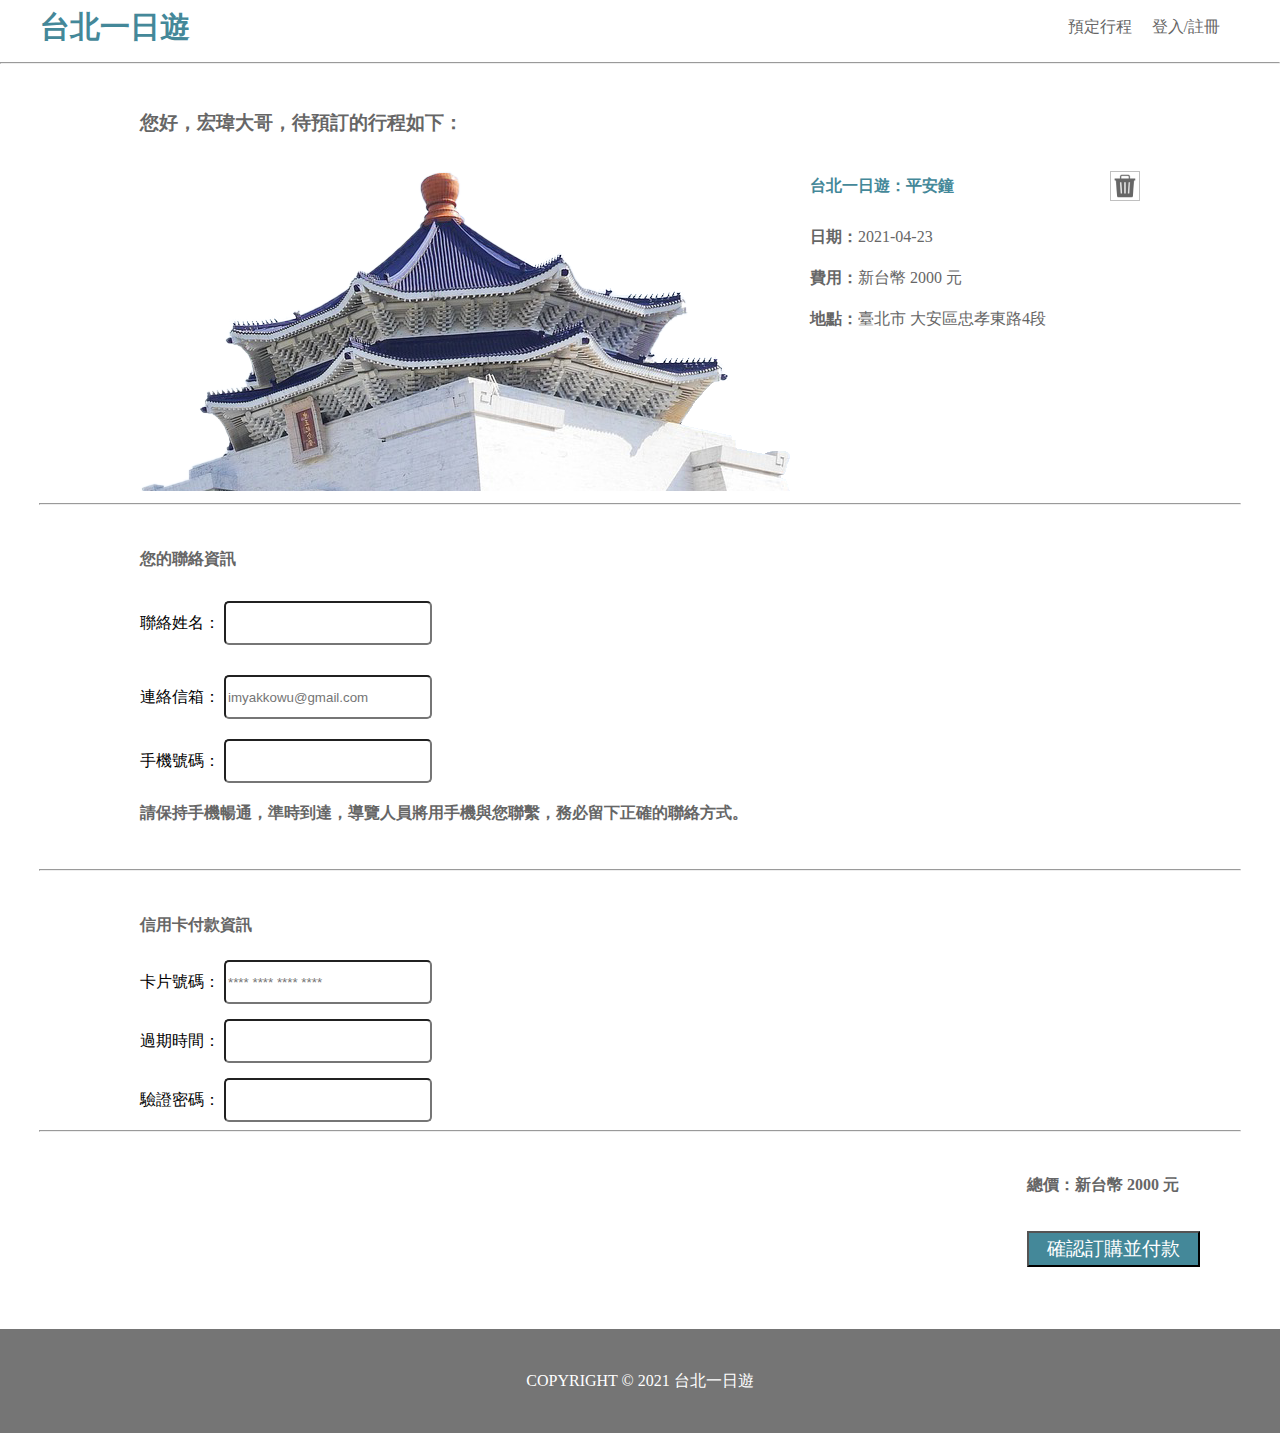
<file: templates/booktest.html>
<!DOCTYPE html>
<head></head>
    <link rel="stylesheet" type="text/css" href="../static/css/index.css">
    <link rel="stylesheet" type="text/css" href="../static/css/login.css">
    <link rel="stylesheet" type="text/css" href="../static/css/book.css">
    <meta name="viewport" content="width=device-width,initial-scale=1,maximum-scale=1" />
<body>
    <!-- 最上面的東西 -->
    <nav>
        <div class="top">
            <h1>台北一日遊</h1>
            <div class="rightpart">
                <div class="schedule">預定行程</div>
                <div class="user">登入/註冊</div>
            </div>
        </div>
        <!-- <hr> -->
    </nav> 
    <hr>
    <!-- 這裡要搞登入登出的東西 -->
    <section>
        <!-- 這裡放登入畫面 -->
        <div class="signBox">
            <div class="decorator_bar"></div>
            <div class="loginBox">            
                <div class="sign_inText">登入會員帳號</div>
                <div class="X_mark"></div>
            </div>    
            <form > 
                <input type="email" placeholder="輸入電子信箱" name="email" class="inputEmail"  id="signemail" required><br>
                <input type="password" placeholder="輸入密碼" name="password" class="inputEmail" id="signpassword"   required><br>
                <button class="signAccount">登入帳戶</button>
            </form>
            <div class="buttonText">還沒有帳號?點此註冊</div>
            <p id="signok"></p>
        </div>
        <div class="erollBox">
            <div class="decorator_bar"></div>
            <!-- 這個是白色部分包裹輸入框等等的地方 -->
            <div class="eroll">
                <div class="erollText">註冊會員帳號</div>
                <div class="X_marksec"></div>
            </div>
            <form > 
                <input type="name" placeholder="輸入姓名" name="name" class="inputEmail" id="erollname"  required><br>
                <input type="email" placeholder="輸入電子信箱" name="email" class="inputEmail" id="erollemail"  required><br>
                <input type="password" placeholder="輸入密碼" name="password" class="inputEmail"  id="erollpassword"  required><br>
                <button class="erollAccount">註冊帳戶</button>
            </form>
            <div class="textBox">
                <div class="haveAccount">已經有帳戶了?點此進入</div>
            </div>
            <p id="erollok"></p>
        </div>
    </section>
    <!-- 這裡搞一個上面有圖片的部分 -->
    <div class="booktop">
        <div class="bookhello">您好，<span>宏瑋大哥</span>，待預訂的行程如下：</div>
        <!-- 這裡是圖片跟旁邊的文字 我想用flex -->
        <div class="booktopflex">
            <div class="bookpic">
                <img src="../static/welcome.png">
            </div>
            <div class="booktoptext">
                <div class="booktitle">台北一日遊：<span>平安鐘</span></div>
                <div class="bookdate">日期：<span class="bookDate">2021-04-23</span></div>
                <div class="bookfee">費用：<span class="bookFee">新台幣 2000 元</span></div>
                <div class="booklocation">地點：<span class="bookLocation">臺北市 大安區忠孝東路4段</span></div>
            </div>
            <img  class="deletebutton">
        </div>
    </div>
    <hr class="line">
    <!-- 這裡是中間文字的部分 -->
    <div class="bookcenter">
        <div class="bookcontact">您的聯絡資訊</div>
        <form class="contactnameform">
            <span class="contactname">聯絡姓名：</span>
            <input name="contactName" type="text" class="booknameinput">
        </form>
        <form class="contactemailform">
            <span class="contactemail">連絡信箱：</span>
            <input name="contactEmail" type="text" placeholder="imyakkowu@gmail.com" class="bookemailinput">
        </form> 
        <form class="contactphoneform">
            <span class="contactphone">手機號碼：</span>
            <input name="contactPhone" type="text" class="bookphoneinput">
        </form>
        <div class="contacttext">請保持手機暢通，準時到達，導覽人員將用手機與您聯繫，務必留下正確的聯絡方式。</div>
    </div>
    <hr class="line">
    <!-- 這裡是下方的部分 -->
    <div class="bookbottom">
        <div class="crad">信用卡付款資訊</div>
        <form class="cardnumberform">
            <span>卡片號碼：</span>
            <input name="species" type="text"  placeholder="**** **** **** ****" class="cardnumberinput">
        </form>
        <form class="expiretimeform">
            <span>過期時間：</span>
            <input name="species" type="text" class="expiretimeinput">
        </form>
        <form class="checkpasswordform">
            <span>驗證密碼：</span>
            <input name="species" type="text" class="checkpasswordinput">
        </form>
    </div>
    <hr class="line">
    <!-- 這裡放下方總共金額 -->
    <div class="bookunder">
        <div></div>
        <div></div>
        <div class="bottomflex">
            <div class="totalfee">總價：<span>新台幣 2000 元</span></div>
            <button class="feebutton">
                <div class="checkfee">確認訂購並付款</div>
            </button>
        </div>    
    </div>

    <!-- 最下面的東西 -->
    <footer class="coryright">     
        <p class="coryrightP">COPYRIGHT © 2021 台北一日遊</p>
    </footer> 
    <footer class="coryrighttwo"> 
        <div>   
            <p class="coryrightPtwo">COPYRIGHT © 2021 台北一日遊</p>
        </div> 
    </footer> 
</body>
</html>


<!-- <form class="cardnumberform">
            <span>卡片號碼：</span>
            <input name="number"  class="tpfield" id="card-number">
        </form>
        <form class="expiretimeform">
            <span>過期時間：</span>
            <input name="expiretime"  class="tpfield" id="card-expiration-date">
        </form>
        <form class="checkpasswordform">
            <span>驗證密碼：</span>
            <input name="checkpassword"  class="tpfield" id="card-ccv">
        </form> -->
        <!-- 拿掉看看 -->
        <!-- placeholder="**** **** **** ****"
        placeholder="MM / YY"
        placeholder="CVV" -->
</file>
<file: static/css/index.css>
.top{
	display: flex;
	height: 54px;
	background: #FFFFFF;
	justify-content:space-between; 
	max-width: 1200px;
	margin-left: auto;
	margin-right: auto;
	/* border: 1px black solid; */
}
h1{
	font-size: 30px;
	line-height: 34px;
	color: #448899;
	margin: 10px;
	margin-left: 0px;
}
.rightpart{
	display: flex;
	
}

.schedule{
	display: flex;
	font-size: 16px;
	line-height: 13px;
	color: #666666;
	flex: none;
	margin: 20px;
	margin-right: 10px;
}
.user{
	display: flex;
	font-size: 16px;
	line-height: 13px;
	color: #666666;
	margin: 20px;
	margin-left: 10px;
}
body{
	margin: 0px;
}

/* 這裡是第二層 */

 .loge{
	/* display: flex; */
	height: 320px;
	/* background: linear-gradient(135deg, #737a7c 0%, #66AABB 100%);
	background: #448899; */
	background: linear-gradient(135deg, #AADDEE 0%, #66AABB 100%);

	
	/* justify-content: center; */
	/* margin-left: auto;
	margin-right: auto; */
}
.logomax1200{
	/* display: flex;
	justify-content:flex-start; */
	/* width: 1200px; */
	max-width: 1200px;
	margin-left: auto;
	margin-right: auto;
	/* border: 1px black solid; */
	z-index: 0;
}

.relax{
	font-size: 28px;
	height: 41px;
	color:#F8F8F8;
	/* margin-top: 85px; */
	position: absolute;
	top: 139px;;
}

.city{
	font-size: 16px;
	line-height: 24px;
	margin-top: 10px;
	margin-bottom: 10px;
	color: #F8F8F8;
	position: absolute;
	top: 195px;

}
.searchBox{
	position: absolute; 
	top: 242px;
	display: flex;
}

.searchKeyword{
	width: 60px;
	height: 52px;
	background: #448899;


}
/* button{
	width: 23px;
	height: 23px;
	
} */
.inputBox{
	width: 400px;
	height: 46px;
	/* position: absolute;
	top: 242px; */
}



/* button{
	width: 60px;
	height: 52px; */
	/* position: absolute;
	top: 242px;
	left:768px; */
/* } */
.search{
	/* background-image:url('./static/search.png'); */
	width: 100%;
	height: 100%;
	
}
.centerPicture{
	position: absolute;
	left:52%;
	/* margin-right:-120px ; */
}



.bigbox{
	display: flex;
	justify-content: space-around;
	max-width: 1200px;
	flex-wrap:wrap;
	/* border:1px black solid; */
	margin-left: auto;
	margin-right: auto;
	margin-top: 55px;

}
.box{
	width: 23%;
	margin-bottom: 30px;
	border: 1px black solid;
	
}

.picture{
	width:100%;
	/* height: 74%; */
	height: 202px;
	object-fit:cover;
}



.name{
	
	color: #757575;
	font-size: 16px;
	line-height: 13px;
	font-weight: bold;
	margin-left: 10px;
	margin-bottom: 15px;
	margin-top: 15px;
}
.mrt{
	
	color: #757575;
	font-size: 16px;
	line-height: 13px;
}
.textBox{
	display: flex;
	justify-content: space-between;
	margin-right: 10px;
	margin-left: 10px;
	align-items: flex-end;
	margin-bottom: 12px;
}
.category{
	color: #757575;
	font-size: 16px;
	line-height: 13px;

}

footer{
	background: #757575;
	width: 100%;
	height: 104px;
	display: flex;
	justify-content: center;
	align-items: center;
	/* margin-left: auto;
	margin-right: auto; */
}

.coryrightP{
	font-size: 16px;
	color: #FFFFFF;
	/* margin-left:37%; */
}








@media(max-width: 1200px) {
	/* 裝三百多張的盒子 */
	.box{
		width: 45%;
	}
	/* 不要加;絕對不要!! */
	.centerPicture{
		left: 34%;
		z-index: 1;
	}
	
	.text{
		z-index: 2;
	}

	.searchBox{
		z-index: 2;
	}

	
	footer{
		width: auto;
	}
	p{
		margin-left: 26%;
	}
}

@media (max-width: 600px) {
	.box{
		width: 90%;
	}
	
	.centerPicture{
		position: absolute;
		left:200px;
		z-index: -1;
	}
	
	/* 搜尋地方我想把中正紀念堂蓋掉 */
	.text{
		z-index: 0;
	}

}
</file>
<file: static/css/login.css>
.signBox{
    max-width:340px ;
    display: none;
    z-index: 3;
    position: absolute;
    margin-left: 40%;
    margin-top:10px;
    border: 1px solid black;
    background: #FFFFFF;
    border-radius: 10px;
}
/* 登入畫面上面綠綠的那塊 */
.decorator_bar{
    max-width: 340px;
    height: 10px;
    background: linear-gradient(270deg, #337788 0%, #66AABB 100%);
    border-radius: 10px;

}
.loginBox{
    display: flex;
    justify-content: center;
    width: 310px;
    margin: 10px;
    position: relative;
}
.sign_inText{
    font-size: 27PX;
    font-weight: bold;
    color: #666666;
    margin-left: auto;
}
.X_mark{
    background-image: url(../icon_close.png);
    background-repeat:no-repeat;
    width: 16px;
    height: 16px;
    z-index: 2;
    margin-left: auto;
}

.inputEmail{
    width: 310px;
    margin: 10px;
    height: 40px;
}

.signAccount{
    width: 310px;
    height: 47px;
    margin: 10px;
}

.buttonEroll{
    margin: 10px;
    margin-left: 30%;
    
}



.erollBox{
    max-width:340px ;
    display: none;
    z-index: 3;
    position: absolute;
    margin-left: 40%;
    margin-top:10px;
    border: 1px solid black;
    background: #FFFFFF;
    border-radius: 10px;
}

.eroll{
    width: 310px;
    margin: 15px;
    display: flex;
}

.erollText{
    margin-left: auto;
}


.X_marksec{
    background-image: url(../icon_close.png);
    background-repeat:no-repeat;
    width: 16px;
    height: 16px;
    z-index: 2;
    margin-left: auto;
}

/* .haveAccount{
    margin: 10px;
    margin-left: 23%;
} */

.erollbuttonText{
    margin-left: 26%;
}

.haveAccount{
    margin-left: auto;
    margin-right: auto;
}

.erollAccount{
    width: 310px;
    height: 47px;
    margin: 10px;
}

p{
    color: black;
}


/* 登出的css */
.logout{
	display: flex;
    align-items: center;
    display: none;
}

.welcomeUser{
	font-size: 16px;
	line-height: 13px;
	color: #666666;
	margin: 20px;
	margin-right: 10px;;
}


.logoutbtn{
	font-size: 16px;
	line-height: 13px;
	color: #666666;
	margin-right: 10px;;
}


/* 這是book的footer */
.coryright{
    background: #757575;
	width: 100%;
	/* height:auto; */
	display: flex;
	
	align-items: center;
	margin-left: auto;
	margin-right: auto;
}
</file>
<file: static/css/book.css>
.line{
	max-width: 1200px;
}
.deletebutton{
	background-image: url("../icon_delete.png");
	background-repeat:no-repeat;
	width: 30px;
	height: 30px;
	margin-left: auto;
}
/* 這裡是上面的地方 */
.booktop{
	max-width: 1000px;
	margin-left: auto;
	margin-right: auto;
}


.booktopflex{
	display: flex;
	margin-top: 35px;
	
	flex-wrap: wrap;
	
}

.booktoptext{
	margin-left: 20px;
}
/* 這裡是您好 */
.bookhello{
	color: #666666;
	margin-top: 46px;
	font-size: 19px;
	font-weight: bold;
}
.booktitle{
	color: #448899;
	font-size: 16px;
	font-weight: bold;
	margin-top: 5px;
}

.bookdate{
	margin-top: 30px;
	font-weight: bold;
	color: #666666;
}

.bookDate{
	font-size: 16px;
	color: #666666;
	font-weight: normal;
}


.booktime{
	margin-top: 30px;
	font-weight: bold;
	color: #666666;
}

.bookTime{
	font-size: 16px;
	color: #666666;
	font-weight: normal;
}


.bookfee{
	margin-top: 20px;
	font-weight: bold;
	color: #666666;
	font-size: 16px;
}

.bookFee{
	font-size: 16px;
	color: #666666;
	font-weight: normal;
}

.booklocation{
	margin-top: 20px;
	font-weight: bold;
	color: #666666;
	font-size: 16px;
}

.bookLocation{
	font-size: 16px;
	color: #666666;
	font-weight: normal;
}

/* 這裡是中間的地方 */
.bookcenter{
	max-width: 1000px;
	margin-left: auto;
	margin-right: auto;
	margin-top: 44px;
}

.bookcontact{
	font-weight: bold;
	color: #666666;
	font-size: 16px;

}

.contactnameform{
	margin-top: 31px;
}

.booknameinput{
	width: 200px;
	height: 38px;
	border-radius:5px;
}

.contactemailform{
	margin-top: 30px;
}

.bookemailinput{
	width: 200px;
	height: 38px;
	border-radius:5px;
}
.contactphoneform{
	margin-top: 20px;
}

.bookphoneinput{
	width: 200px;
	height: 38px;
	border-radius:5px;
}

.contacttext{
	font-weight: bold;
	color: #666666;
	font-size: 16px;
	margin-top: 20px;
	margin-bottom: 45px;
}

/* 這裡是下面的地方 */
.bookbottom{
	max-width: 1000px;
	margin-left: auto;
	margin-right: auto;
	margin-top: 44px;
	
}

.crad{
	font-size: 16px;
	color: #666666;
	font-weight: bold;
}
.cardnumberform{
	margin-top: 24px;
}
.cardnumberinput{
	width: 200px;
	height: 38px;
	border-radius:5px;
}

.expiretimeform{
	margin-top: 15px;
}

.expiretimeinput{
	width: 200px;
	height: 38px;
	border-radius:5px;
}

.checkpasswordform{
	margin-top: 15px;
}

.checkpasswordinput{
	width: 200px;
	height: 38px;
	border-radius:5px;
}

.bookunder{
	max-width: 1200px;
	display: flex;
	justify-content: space-around;
}

.bottomflex{
	margin-left: auto;
	margin-top: 35px;
}

.totalfee{
	color: #666666;
	font-weight: bold;
}

.feebutton{
	background: #448899;
	width: 173px;
	height: 36px;
	margin-top: 35px;
	margin-bottom: 62px;
}
.checkfee{
	color: #FFFFFF;
	font-size: 19px;
}

/* 圖片的設定 */
.bookPic{
	height: 406px;
    z-index: 0;
}

/* 中間的線 */
.linecenter{
	max-width: 1200px;
}

/* 最下面的水平線 */
.linebottom{
	max-width: 1200px;
}


.coryrighttwo{
	background: #757575;
	width: 100%;
	height: 865px;
	display:flex;
	justify-content: center;
	display: none;
	
}

.contentPbox{
	
	margin-top: 45px;
}

.coryrightPtwo{
	margin-left: 37%;
	margin-top: 45px;
	font-size: 16px;
	color: #FFFFFF;
}


/* 沒有預定行程的文字 */
.noordertext{
	margin-top: 35px;
	display: none;
}


/* 這裡是下方信用卡資訊 */
.tpfield {
	height: 40px;
	width: 300px;
	border: 1px solid gray;
	margin: 5px 0;
	padding: 5px;
}

.payflex{
	display: flex;
	margin-top: 20px;
}
/* 為了讓您可以對 TapPay Fields 的 focus state 進行 style, 我們會在 field focus 的時候，把 tappay field container 加上 tappay-field-focus 這個 class，您可以對此 class 撰寫 css */
.tappay-field-focus {
    border-color: #66afe9;
    outline: 0;
    -webkit-box-shadow: inset 0 1px 1px rgba(0, 0, 0, .075), 0 0 8px rgba(102, 175, 233, .6);
    box-shadow: inset 0 1px 1px rgba(0, 0, 0, .075), 0 0 8px rgba(102, 175, 233, .6);
}
</file>
